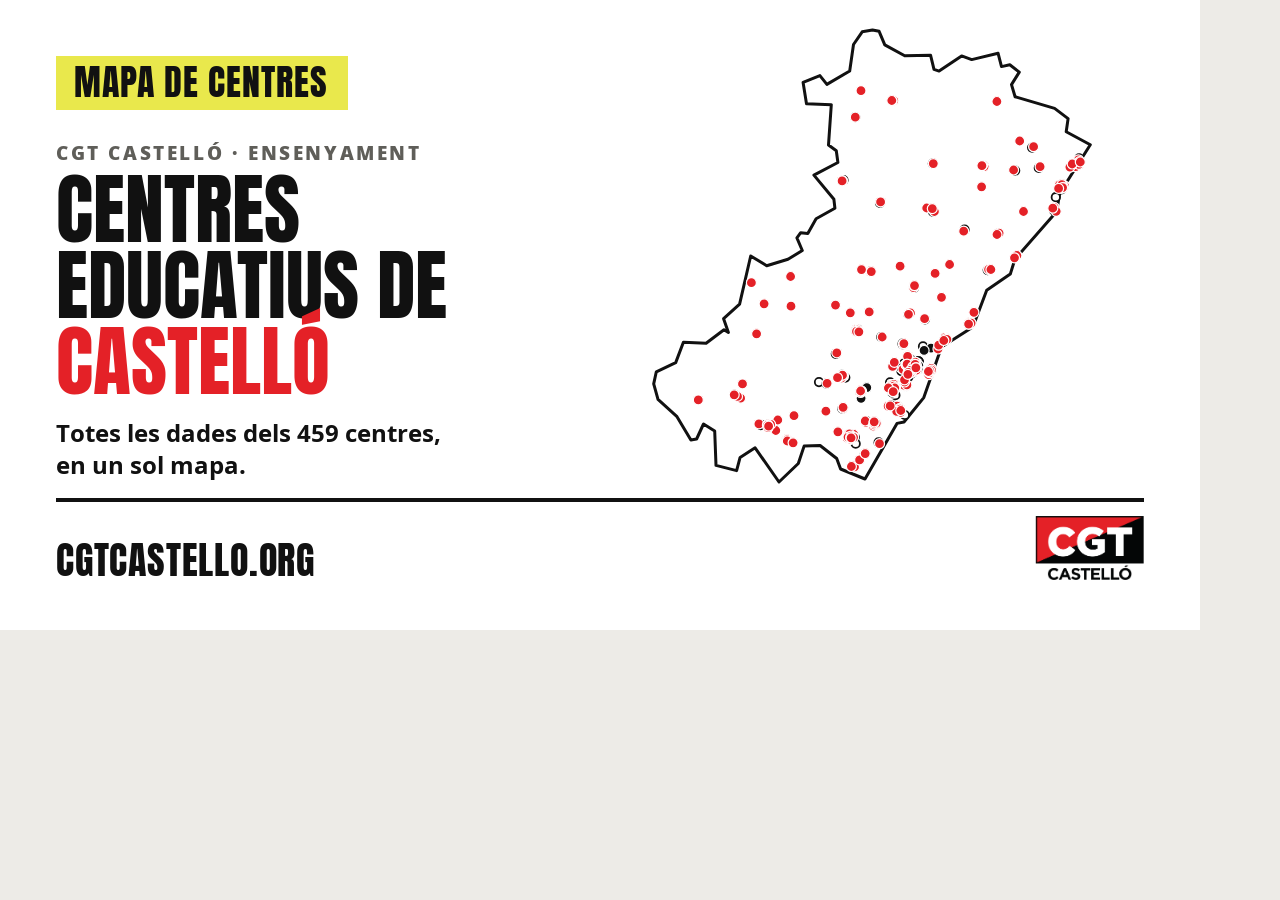
<file: miniatura/a_png.html>
<!doctype html><meta charset="utf-8"><title>Miniatura a PNG</title>
<body style="margin:0;background:#edebe7">
<img id="i" src="miniatura.svg" width="1200" height="630" style="display:block">
<script>
// Converteix l'SVG a PNG (1200x630) i el descarrega
window.aPNG = async (escala = 1) => {
  const img = document.getElementById("i");
  await img.decode();
  await new Promise((r) => setTimeout(r, 500));
  const c = document.createElement("canvas");
  c.width = 1200 * escala; c.height = 630 * escala;
  c.getContext("2d").drawImage(img, 0, 0, c.width, c.height);
  return new Promise((r) => c.toBlob(r, "image/png"));
};
</script>
</file>
